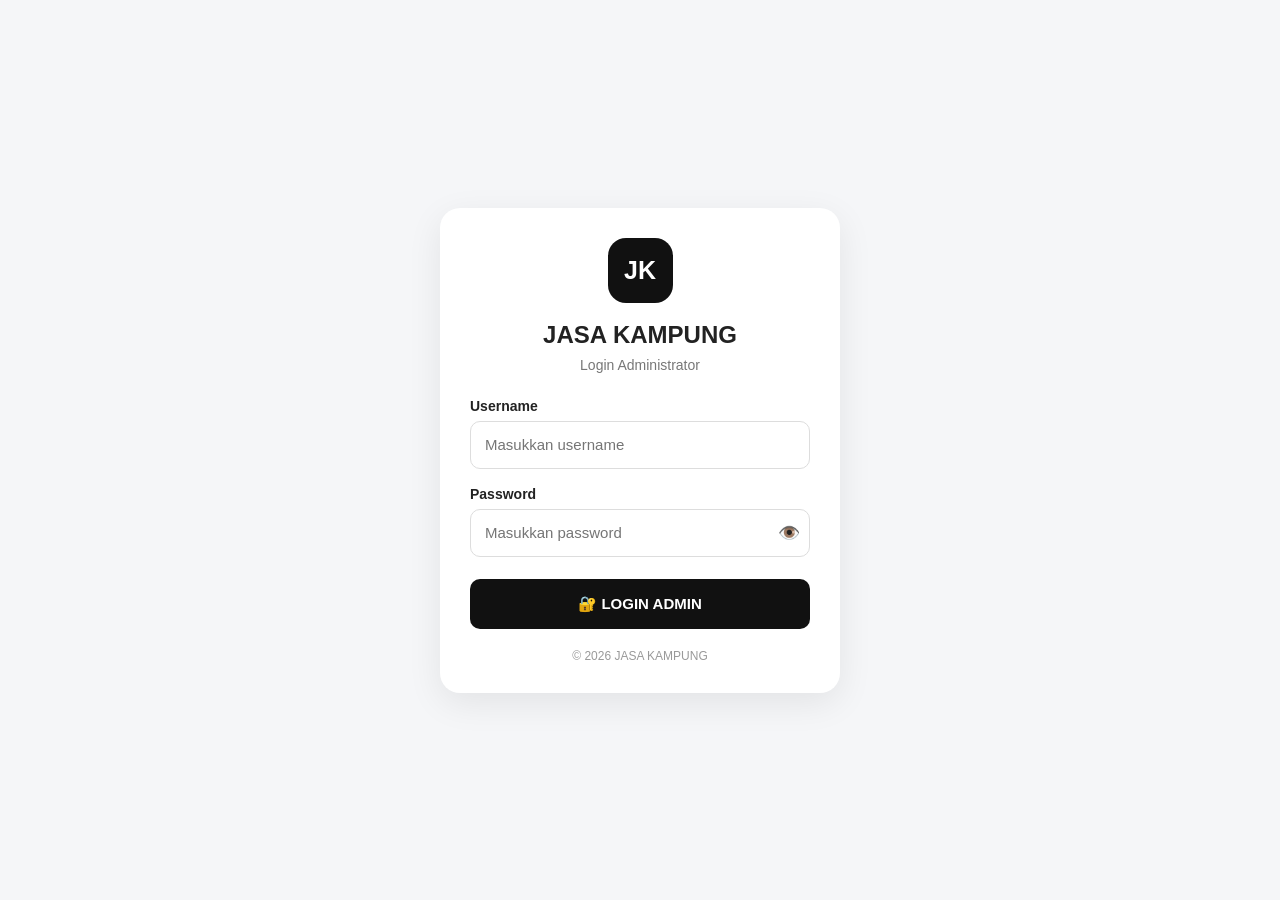
<file: admin-login.html>
<!DOCTYPE html>
<html lang="id">
<head>
    <meta charset="UTF-8">
    <meta name="viewport" content="width=device-width, initial-scale=1.0">

    <title>Login Admin - JASA KAMPUNG</title>

    <style>
        * {
            box-sizing: border-box;
            margin: 0;
            padding: 0;
        }

        body {
            min-height: 100vh;
            display: flex;
            align-items: center;
            justify-content: center;
            padding: 20px;
            font-family: Arial, sans-serif;
            background: #f5f6f8;
            color: #222;
        }

        .login-box {
            width: 100%;
            max-width: 400px;
            background: #fff;
            padding: 30px;
            border-radius: 20px;
            box-shadow: 0 10px 35px rgba(0,0,0,.08);
        }

        .logo {
            width: 65px;
            height: 65px;
            margin: 0 auto 18px;
            display: flex;
            align-items: center;
            justify-content: center;
            border-radius: 18px;
            background: #111;
            color: white;
            font-size: 25px;
            font-weight: bold;
        }

        h1 {
            text-align: center;
            font-size: 24px;
        }

        .subtitle {
            text-align: center;
            margin: 8px 0 25px;
            color: #777;
            font-size: 14px;
        }

        .form-group {
            margin-bottom: 17px;
        }

        label {
            display: block;
            margin-bottom: 7px;
            font-size: 14px;
            font-weight: bold;
        }

        input {
            width: 100%;
            height: 48px;
            padding: 0 14px;
            border: 1px solid #ddd;
            border-radius: 10px;
            outline: none;
            font-size: 15px;
        }

        input:focus {
            border-color: #111;
        }

        .password-wrapper {
            position: relative;
        }

        .password-wrapper input {
            padding-right: 50px;
        }

        .show-password {
            position: absolute;
            right: 10px;
            top: 50%;
            transform: translateY(-50%);
            border: 0;
            background: transparent;
            cursor: pointer;
            font-size: 18px;
        }

        .login-btn {
            width: 100%;
            height: 50px;
            margin-top: 5px;
            border: 0;
            border-radius: 10px;
            background: #111;
            color: white;
            font-size: 15px;
            font-weight: bold;
            cursor: pointer;
        }

        .login-btn:active {
            transform: scale(.98);
        }

        .error {
            display: none;
            margin-bottom: 15px;
            padding: 12px;
            border-radius: 10px;
            background: #f8d7da;
            color: #842029;
            font-size: 13px;
            text-align: center;
        }

        .footer {
            margin-top: 20px;
            text-align: center;
            color: #999;
            font-size: 12px;
        }
    </style>
</head>

<body>

<div class="login-box">

    <div class="logo">
        JK
    </div>

    <h1>JASA KAMPUNG</h1>

    <p class="subtitle">
        Login Administrator
    </p>

    <div id="loginError" class="error">
        Username atau password salah.
    </div>

    <form id="loginForm">

        <div class="form-group">
            <label for="username">
                Username
            </label>

            <input
                type="text"
                id="username"
                autocomplete="username"
                placeholder="Masukkan username"
                required
            >
        </div>

        <div class="form-group">

            <label for="password">
                Password
            </label>

            <div class="password-wrapper">

                <input
                    type="password"
                    id="password"
                    autocomplete="current-password"
                    placeholder="Masukkan password"
                    required
                >

                <button
                    type="button"
                    id="showPassword"
                    class="show-password"
                    aria-label="Tampilkan password">
                    👁️
                </button>

            </div>

        </div>

        <button
            type="submit"
            class="login-btn">
            🔐 LOGIN ADMIN
        </button>

    </form>

    <div class="footer">
        © 2026 JASA KAMPUNG
    </div>

</div>

<script src="admin-login.js"></script>

</body>
</html>
</file>
